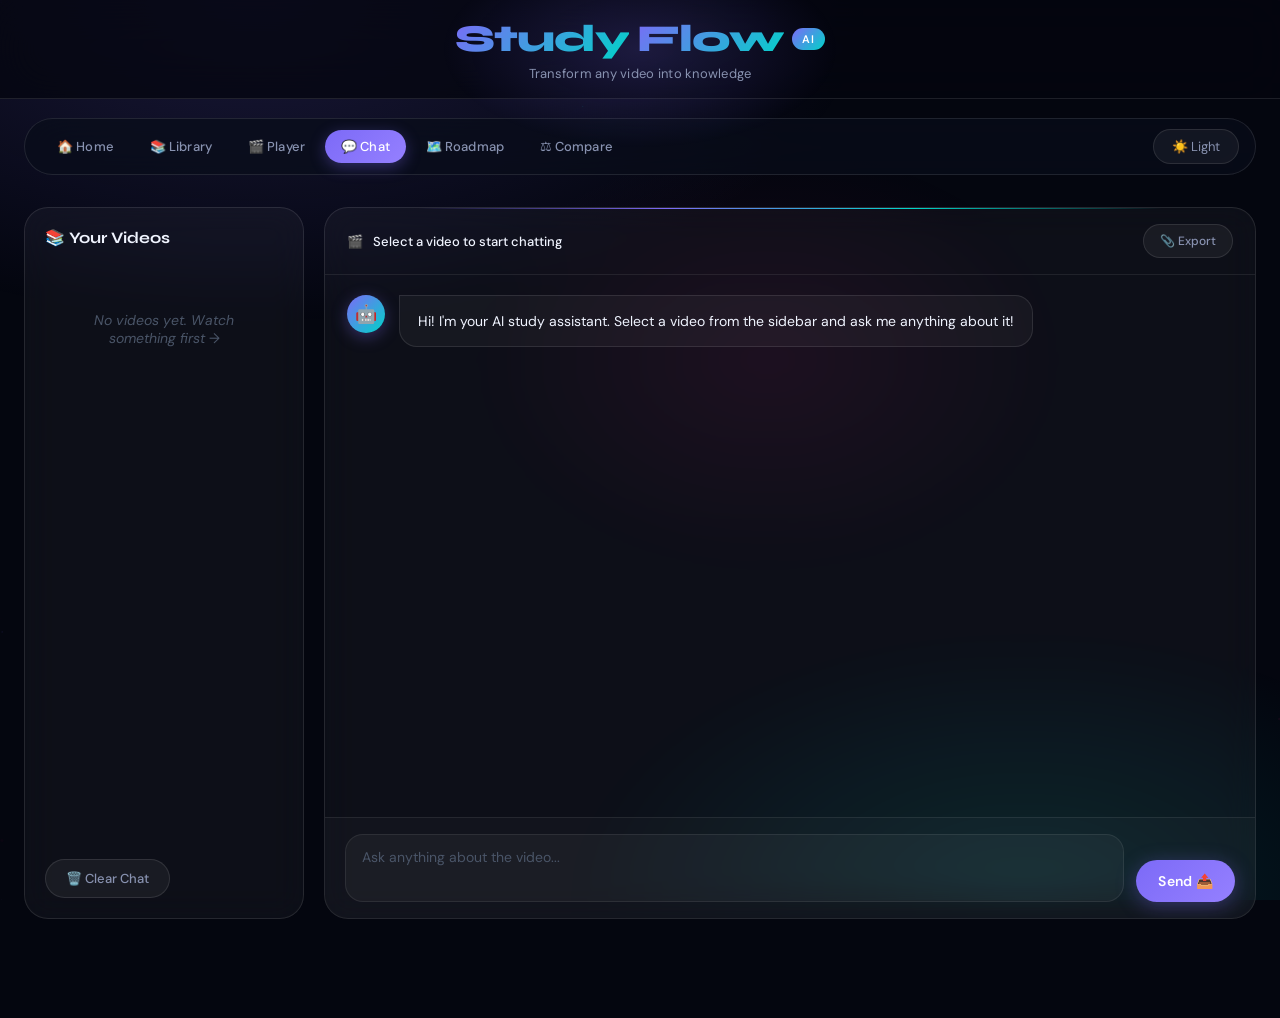
<file: chat.html>
<!DOCTYPE html>
<html lang="en">
<head>
    <meta charset="UTF-8">
    <meta name="viewport" content="width=device-width, initial-scale=1.0">
    <title>StudyFlow — AI Chat</title>
    <link rel="preconnect" href="https://fonts.googleapis.com">
    <link rel="preconnect" href="https://fonts.gstatic.com" crossorigin>
    <link rel="stylesheet" href="css/critical.css">
    <link rel="stylesheet" href="css/main.css">
    <link rel="stylesheet" href="css/chat.css">
    <link rel="stylesheet" href="css/app.css">
</head>
<body>

<canvas id="particleCanvas" style="position:fixed;top:0;left:0;width:100%;height:100%;pointer-events:none;z-index:0;opacity:0.2;"></canvas>

<div class="hero-header">
    <div class="hero-content">
        <h1 class="animated-title">
            <span class="title-word title-word-1">Study</span>
            <span class="title-word title-word-2">Flow</span>
            <span class="title-badge">AI</span>
        </h1>
        <p class="animated-subtitle">Transform any video into knowledge</p>
        <div class="hero-glow"></div>
    </div>
</div>

<div class="page-content">
    <nav class="navbar">
        <div class="nav-links">
            <a href="index.html" class="nav-link">🏠 Home</a>
            <a href="library.html" class="nav-link">📚 Library</a>
            <a href="player.html" class="nav-link">🎬 Player</a>
            <a href="chat.html" class="nav-link active">💬 Chat</a>
            <a href="roadmap.html" class="nav-link">🗺️ Roadmap</a>
            <a href="compare.html" class="nav-link">⚖️ Compare</a>
        </div>
        <button id="darkModeToggle" class="theme-btn">☀️ Light</button>
    </nav>

    <div class="chat-container">
        <div class="chat-sidebar">
            <h3>📚 Your Videos</h3>
            <div class="video-list" id="videoList">
                <div class="empty-state">No watched videos yet</div>
            </div>
            <div class="sidebar-footer">
                <button id="clearChatBtn" class="secondary-btn">🗑️ Clear Chat</button>
            </div>
        </div>

        <div class="chat-main">
            <div class="chat-header">
                <div class="selected-video" id="selectedVideo">
                    <span>🎬</span>
                    <span id="selectedVideoTitle">Select a video to start chatting</span>
                </div>
                <button id="exportChatBtn" class="small-btn">📎 Export</button>
            </div>

            <div class="chat-messages" id="chatMessages">
                <div class="welcome-message">
                    <div class="ai-avatar">🤖</div>
                    <div class="message-bubble">
                        <p>Hi! I'm your AI study assistant. Select a video from the sidebar and ask me anything about it!</p>
                    </div>
                </div>
            </div>

            <div class="chat-input-area">
                <textarea id="chatInput" placeholder="Ask anything about the video..." rows="2"></textarea>
                <button id="sendBtn" class="primary-btn small">Send 📤</button>
            </div>
        </div>
    </div>
</div>

<div id="toast" class="toast"></div>

<script>
(function() {
    const canvas = document.getElementById('particleCanvas');
    const ctx = canvas.getContext('2d');
    let W, H, particles = [];
    function resize() { W = canvas.width = window.innerWidth; H = canvas.height = window.innerHeight; }
    resize(); window.addEventListener('resize', resize);
    const colors = ['rgba(124,106,247,','rgba(0,212,200,','rgba(247,37,133,'];
    for (let i = 0; i < 35; i++) particles.push({ x:Math.random()*1920, y:Math.random()*1080, r:Math.random()*1.5+0.3, vx:(Math.random()-0.5)*0.18, vy:(Math.random()-0.5)*0.18, color:colors[Math.floor(Math.random()*3)], alpha:Math.random()*0.35+0.1 });
    function draw() { ctx.clearRect(0,0,W,H); for(let p of particles){ctx.beginPath();ctx.arc(p.x,p.y,p.r,0,Math.PI*2);ctx.fillStyle=p.color+p.alpha+')';ctx.fill();p.x+=p.vx;p.y+=p.vy;if(p.x<0)p.x=W;if(p.x>W)p.x=0;if(p.y<0)p.y=H;if(p.y>H)p.y=0;} requestAnimationFrame(draw); }
    draw();
    const btn = document.getElementById('darkModeToggle');
    if (localStorage.getItem('darkMode') === 'false') { document.body.classList.add('light'); btn.textContent = '🌙 Dark'; }
    else { btn.textContent = '☀️ Light'; }
    btn.onclick = () => { document.body.classList.toggle('light'); const isLight = document.body.classList.contains('light'); localStorage.setItem('darkMode', isLight ? 'false' : 'true'); btn.textContent = isLight ? '🌙 Dark' : '☀️ Light'; };
})();
</script>

<script src="js/config.js"></script>
<script src="js/chat.js"></script>
</body>
</html>
</file>
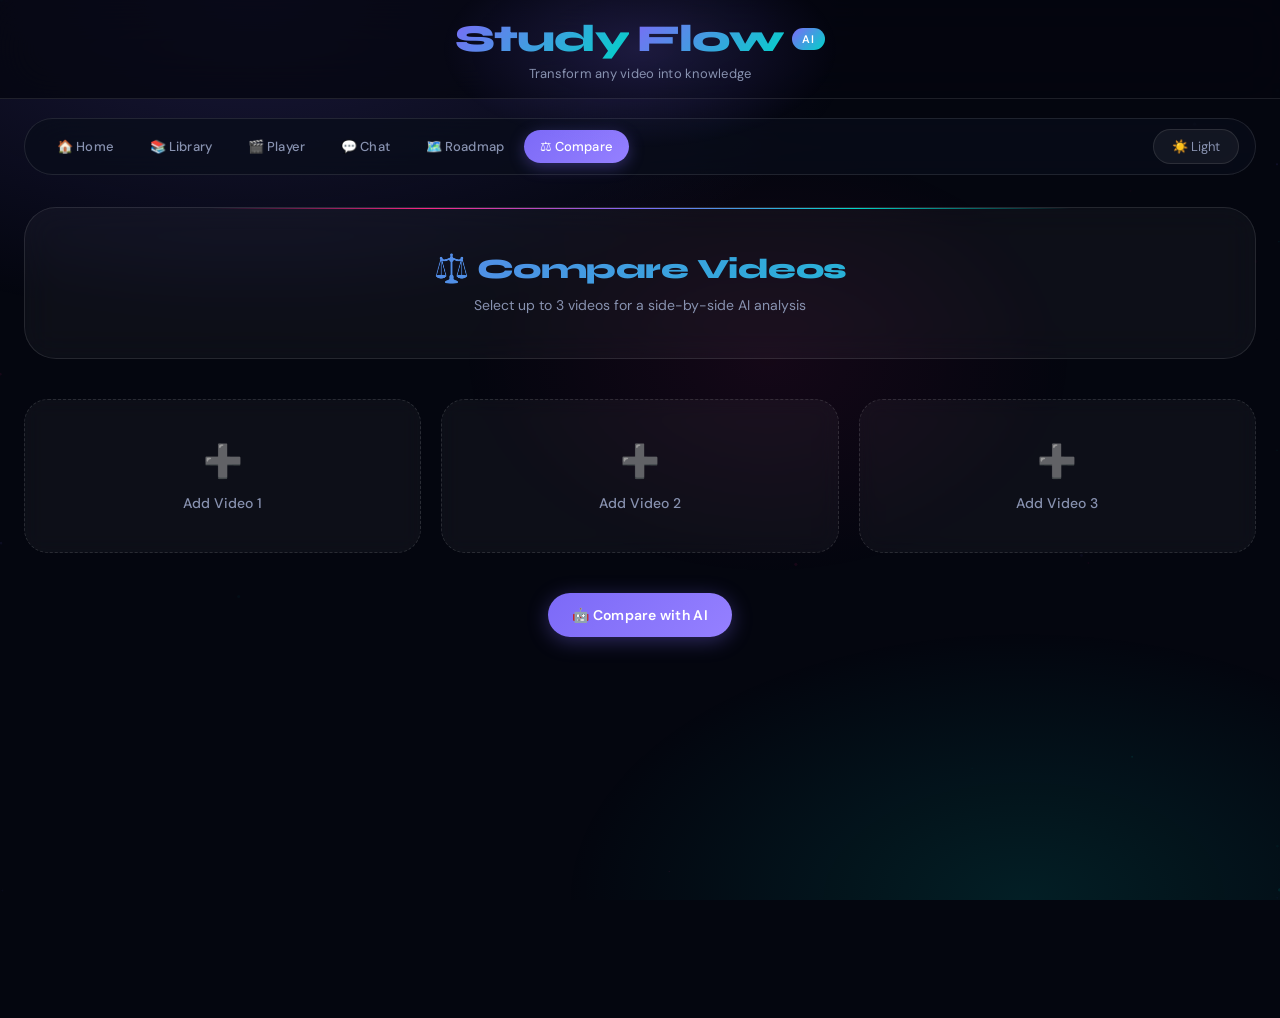
<file: compare.html>
<!DOCTYPE html>
<html lang="en">
<head>
    <meta charset="UTF-8">
    <meta name="viewport" content="width=device-width, initial-scale=1.0">
    <title>StudyFlow — Compare Videos</title>
    <link rel="preconnect" href="https://fonts.googleapis.com">
    <link rel="preconnect" href="https://fonts.gstatic.com" crossorigin>
    <link rel="stylesheet" href="css/critical.css">
    <link rel="stylesheet" href="css/main.css">
    <link rel="stylesheet" href="css/compare.css">
    <link rel="stylesheet" href="css/app.css">
</head>
<body>

<canvas id="particleCanvas" style="position:fixed;top:0;left:0;width:100%;height:100%;pointer-events:none;z-index:0;opacity:0.25;"></canvas>

<div class="hero-header">
    <div class="hero-content">
        <h1 class="animated-title">
            <span class="title-word title-word-1">Study</span>
            <span class="title-word title-word-2">Flow</span>
            <span class="title-badge">AI</span>
        </h1>
        <p class="animated-subtitle">Transform any video into knowledge</p>
        <div class="hero-glow"></div>
    </div>
</div>

<div class="page-content">
    <nav class="navbar">
        <div class="nav-links">
            <a href="index.html" class="nav-link">🏠 Home</a>
            <a href="library.html" class="nav-link">📚 Library</a>
            <a href="player.html" class="nav-link">🎬 Player</a>
            <a href="chat.html" class="nav-link">💬 Chat</a>
            <a href="roadmap.html" class="nav-link">🗺️ Roadmap</a>
            <a href="compare.html" class="nav-link active">⚖️ Compare</a>
        </div>
        <button id="darkModeToggle" class="theme-btn">☀️ Light</button>
    </nav>

    <div class="compare-container">
        <div class="compare-header">
            <h1>⚖️ Compare Videos</h1>
            <p>Select up to 3 videos for a side-by-side AI analysis</p>
        </div>

        <div class="video-selector" id="videoSelector">
            <div class="select-card" id="slot0" onclick="openModal(0)">
                <div style="font-size:32px;margin-bottom:12px;">➕</div>
                <div>Add Video 1</div>
            </div>
            <div class="select-card" id="slot1" onclick="openModal(1)">
                <div style="font-size:32px;margin-bottom:12px;">➕</div>
                <div>Add Video 2</div>
            </div>
            <div class="select-card" id="slot2" onclick="openModal(2)">
                <div style="font-size:32px;margin-bottom:12px;">➕</div>
                <div>Add Video 3</div>
            </div>
        </div>

        <div style="text-align:center;margin-bottom:40px;">
            <button id="compareBtn" class="primary-btn" style="width:auto;">🤖 Compare with AI</button>
        </div>

        <div class="comparison-grid" id="comparisonGrid"></div>

        <div class="ai-analysis" id="aiAnalysis" style="display:none;">
            <h3>🤖 AI Analysis</h3>
            <div class="analysis-content" id="analysisContent">
                <p class="hint">Generate comparison to see AI insights</p>
            </div>
        </div>
    </div>
</div>

<div id="toast" class="toast"></div>

<!-- Modal -->
<div id="videoModal" class="modal" style="display:none;">
    <div class="modal-content">
        <h3>📚 Select a Video</h3>
        <div class="video-selection-list" id="modalVideoList"></div>
        <button class="close-modal" onclick="closeModal()">Cancel</button>
    </div>
</div>

<script>
(function() {
    const canvas = document.getElementById('particleCanvas');
    const ctx = canvas.getContext('2d');
    let W, H, particles = [];
    function resize() { W = canvas.width = window.innerWidth; H = canvas.height = window.innerHeight; }
    resize(); window.addEventListener('resize', resize);
    const colors = ['rgba(124,106,247,','rgba(0,212,200,','rgba(247,37,133,'];
    for (let i = 0; i < 35; i++) particles.push({ x:Math.random()*1920, y:Math.random()*1080, r:Math.random()*1.5+0.3, vx:(Math.random()-0.5)*0.18, vy:(Math.random()-0.5)*0.18, color:colors[Math.floor(Math.random()*3)], alpha:Math.random()*0.35+0.1 });
    function draw() { ctx.clearRect(0,0,W,H); for(let p of particles){ctx.beginPath();ctx.arc(p.x,p.y,p.r,0,Math.PI*2);ctx.fillStyle=p.color+p.alpha+')';ctx.fill();p.x+=p.vx;p.y+=p.vy;if(p.x<0)p.x=W;if(p.x>W)p.x=0;if(p.y<0)p.y=H;if(p.y>H)p.y=0;} requestAnimationFrame(draw); }
    draw();
    const btn = document.getElementById('darkModeToggle');
    if (localStorage.getItem('darkMode') === 'false') { document.body.classList.add('light'); btn.textContent = '🌙 Dark'; }
    else { btn.textContent = '☀️ Light'; }
    btn.onclick = () => { document.body.classList.toggle('light'); const isLight = document.body.classList.contains('light'); localStorage.setItem('darkMode', isLight ? 'false' : 'true'); btn.textContent = isLight ? '🌙 Dark' : '☀️ Light'; };
})();
</script>

<script src="js/config.js"></script>
<script src="js/compare.js"></script>
</body>
</html>
</file>
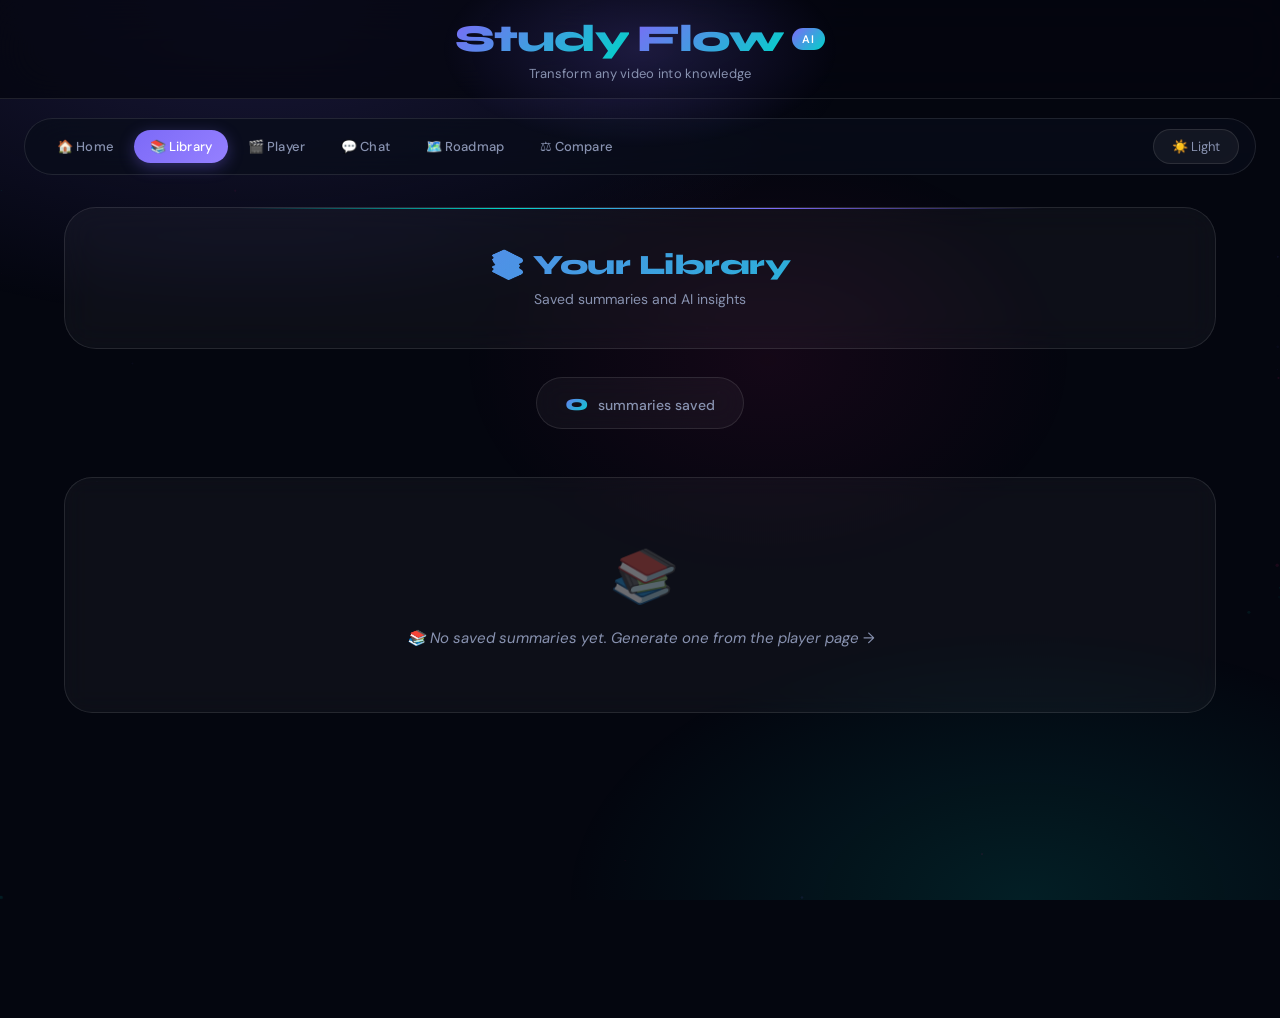
<file: library.html>
<!DOCTYPE html>
<html lang="en">
<head>
    <meta charset="UTF-8">
    <meta name="viewport" content="width=device-width, initial-scale=1.0">
    <title>StudyFlow — Library</title>
    <link rel="preconnect" href="https://fonts.googleapis.com">
    <link rel="preconnect" href="https://fonts.gstatic.com" crossorigin>
    <link rel="stylesheet" href="css/critical.css">
    <link rel="stylesheet" href="css/main.css">
    <link rel="stylesheet" href="css/library.css">
    <link rel="stylesheet" href="css/app.css">
</head>
<body>

<canvas id="particleCanvas" style="position:fixed;top:0;left:0;width:100%;height:100%;pointer-events:none;z-index:0;opacity:0.25;"></canvas>

<div class="hero-header">
    <div class="hero-content">
        <h1 class="animated-title">
            <span class="title-word title-word-1">Study</span>
            <span class="title-word title-word-2">Flow</span>
            <span class="title-badge">AI</span>
        </h1>
        <p class="animated-subtitle">Transform any video into knowledge</p>
        <div class="hero-glow"></div>
    </div>
</div>

<div class="page-content">
    <nav class="navbar">
        <div class="nav-links">
            <a href="index.html" class="nav-link">🏠 Home</a>
            <a href="library.html" class="nav-link active">📚 Library</a>
            <a href="player.html" class="nav-link">🎬 Player</a>
            <a href="chat.html" class="nav-link">💬 Chat</a>
            <a href="roadmap.html" class="nav-link">🗺️ Roadmap</a>
            <a href="compare.html" class="nav-link">⚖️ Compare</a>
        </div>
        <button id="darkModeToggle" class="theme-btn">☀️ Light</button>
    </nav>

    <div class="container">
        <div class="library-header">
            <h1>📚 Your Library</h1>
            <p class="subtitle">Saved summaries and AI insights</p>
        </div>

        <div class="library-stats" id="libraryStats">
            <span class="stat-chip"><strong id="summaryCount">0</strong> summaries saved</span>
        </div>

        <div class="clear-all-container">
            <button id="clearAllBtn" class="clear-all-btn" style="display:none;">🗑️ Clear All</button>
        </div>

        <div id="libraryList" class="library-grid">
            <div class="empty-state">No saved summaries yet</div>
        </div>
    </div>
</div>

<div id="toast" class="toast"></div>

<script>
(function() {
    const canvas = document.getElementById('particleCanvas');
    const ctx = canvas.getContext('2d');
    let W, H, particles = [];
    function resize() { W = canvas.width = window.innerWidth; H = canvas.height = window.innerHeight; }
    resize(); window.addEventListener('resize', resize);
    const colors = ['rgba(124,106,247,','rgba(0,212,200,','rgba(247,37,133,'];
    for (let i = 0; i < 35; i++) particles.push({ x:Math.random()*1920, y:Math.random()*1080, r:Math.random()*1.5+0.3, vx:(Math.random()-0.5)*0.18, vy:(Math.random()-0.5)*0.18, color:colors[Math.floor(Math.random()*3)], alpha:Math.random()*0.35+0.1 });
    function draw() { ctx.clearRect(0,0,W,H); for(let p of particles){ctx.beginPath();ctx.arc(p.x,p.y,p.r,0,Math.PI*2);ctx.fillStyle=p.color+p.alpha+')';ctx.fill();p.x+=p.vx;p.y+=p.vy;if(p.x<0)p.x=W;if(p.x>W)p.x=0;if(p.y<0)p.y=H;if(p.y>H)p.y=0;} requestAnimationFrame(draw); }
    draw();
    const btn = document.getElementById('darkModeToggle');
    if (localStorage.getItem('darkMode') === 'false') { document.body.classList.add('light'); btn.textContent = '🌙 Dark'; }
    else { btn.textContent = '☀️ Light'; }
    btn.onclick = () => { document.body.classList.toggle('light'); const isLight = document.body.classList.contains('light'); localStorage.setItem('darkMode', isLight ? 'false' : 'true'); btn.textContent = isLight ? '🌙 Dark' : '☀️ Light'; };
})();
</script>

<script src="js/app.js"></script>

<script src="js/config.js"></script>
<script src="js/library.js"></script>
</body>
</html>
</file>
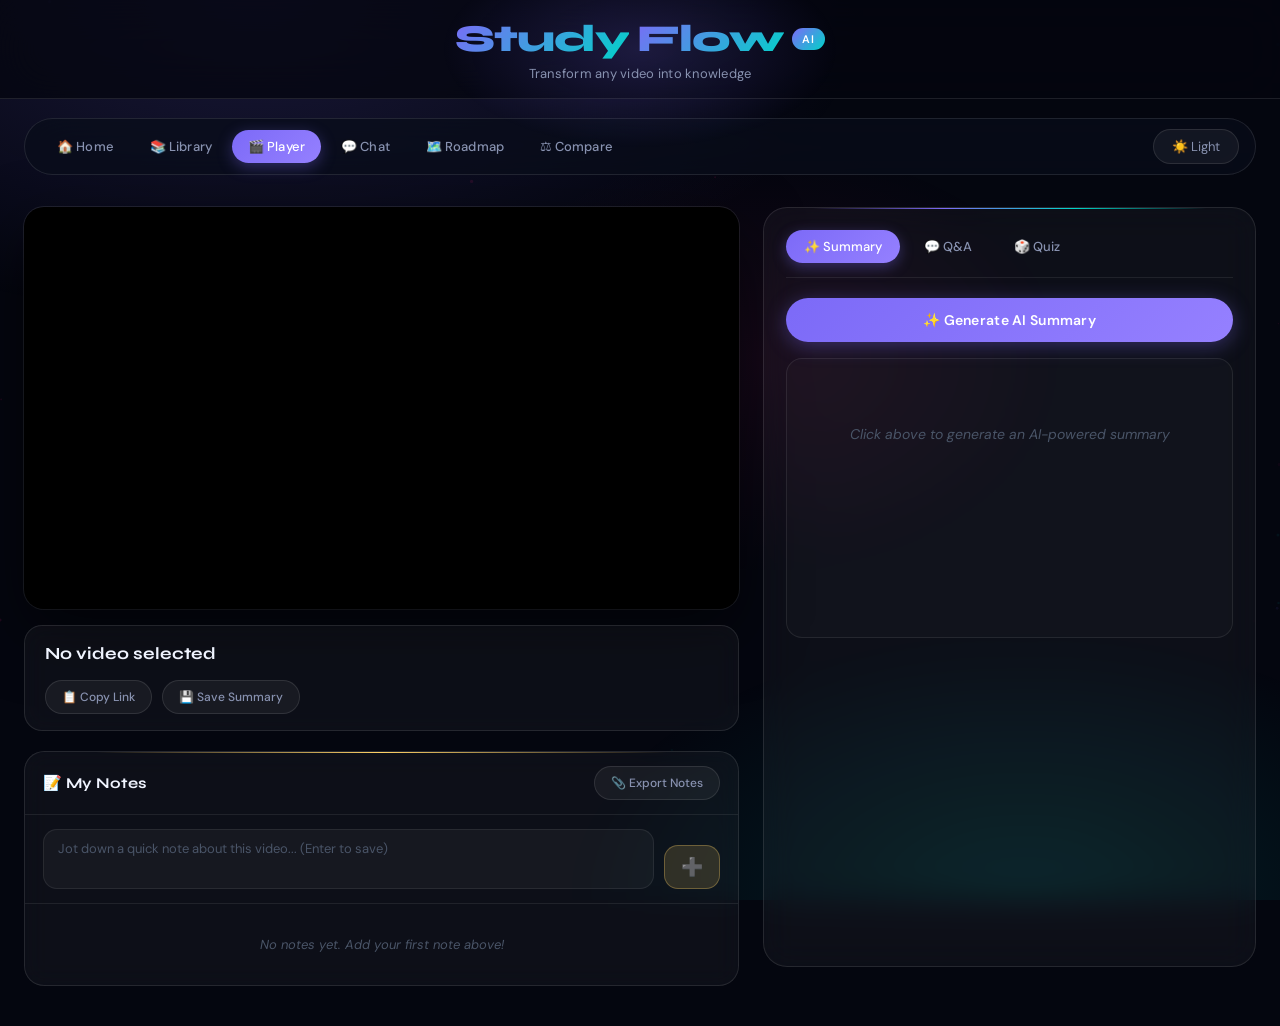
<file: player.html>
<!DOCTYPE html>
<html lang="en">
<head>
    <meta charset="UTF-8">
    <meta name="viewport" content="width=device-width, initial-scale=1.0">
    <title>StudyFlow — Player</title>
    <meta name="theme-color" content="#7c6af7">
    <link rel="manifest" href="manifest.json">
    <link rel="preconnect" href="https://fonts.googleapis.com">
    <link rel="preconnect" href="https://fonts.gstatic.com" crossorigin>
    <link rel="stylesheet" href="css/critical.css">
    <link rel="stylesheet" href="css/main.css">
    <link rel="stylesheet" href="css/player.css">
    <link rel="stylesheet" href="css/app.css">
</head>
<body>

<canvas id="particleCanvas" style="position:fixed;top:0;left:0;width:100%;height:100%;pointer-events:none;z-index:0;opacity:0.25;"></canvas>

<div class="hero-header">
    <div class="hero-content">
        <h1 class="animated-title">
            <span class="title-word title-word-1">Study</span>
            <span class="title-word title-word-2">Flow</span>
            <span class="title-badge">AI</span>
        </h1>
        <p class="animated-subtitle">Transform any video into knowledge</p>
        <div class="hero-glow"></div>
    </div>
</div>

<div class="page-content">
    <nav class="navbar">
        <div class="nav-links">
            <a href="index.html" class="nav-link">🏠 Home</a>
            <a href="library.html" class="nav-link">📚 Library</a>
            <a href="player.html" class="nav-link active">🎬 Player</a>
            <a href="chat.html" class="nav-link">💬 Chat</a>
            <a href="roadmap.html" class="nav-link">🗺️ Roadmap</a>
            <a href="compare.html" class="nav-link">⚖️ Compare</a>
        </div>
        <button id="darkModeToggle" class="theme-btn">☀️ Light</button>
    </nav>

    <div class="player-container">
        <!-- Left: Video + Notes -->
        <div class="video-section">
            <div class="video-wrapper">
                <iframe id="videoFrame" src="" frameborder="0" allowfullscreen></iframe>
            </div>
            <div class="video-info">
                <h2 id="videoTitle">Loading...</h2>
                <div class="action-row">
                    <button id="copyLinkBtn" class="small-btn">📋 Copy Link</button>
                    <button id="saveBtn" class="small-btn">💾 Save Summary</button>
                </div>
            </div>

            <!-- ===== NOTES PANEL ===== -->
            <div class="notes-panel" id="notesPanel">
                <div class="notes-header">
                    <h4>📝 My Notes</h4>
                    <button id="exportNotesBtn" class="small-btn">📎 Export Notes</button>
                </div>
                <div class="notes-input-area">
                    <textarea id="noteInput" placeholder="Jot down a quick note about this video... (Enter to save)" rows="2"></textarea>
                    <button id="addNoteBtn" title="Add Note">➕</button>
                </div>
                <div class="notes-list" id="notesList">
                    <p class="notes-empty">No notes yet. Add your first note above!</p>
                </div>
            </div>
        </div>

        <!-- Right: AI Panel -->
        <div class="ai-panel">
            <div class="tab-bar">
                <button class="tab-btn active" data-tab="summary">✨ Summary</button>
                <button class="tab-btn" data-tab="qa">💬 Q&A</button>
                <button class="tab-btn" data-tab="quiz">🎲 Quiz</button>
            </div>

            <div id="summaryTab" class="tab-content active">
                <button id="summarizeBtn" class="primary-btn">✨ Generate AI Summary</button>
                <div id="summaryOutput" class="output-area">
                    <p class="hint">Click above to generate an AI-powered summary</p>
                </div>
            </div>

            <div id="qaTab" class="tab-content">
                <div class="qa-box">
                    <input type="text" id="questionInput" placeholder="Ask anything about this video...">
                    <button id="askBtn" class="primary-btn small">Ask</button>
                </div>
                <div id="qaOutput" class="output-area">
                    <p class="hint">Ask anything about this video</p>
                </div>
            </div>

            <div id="quizTab" class="tab-content">
                <button id="quizBtn" class="primary-btn">🎲 Generate Quiz</button>
                <div id="quizOutput" class="output-area">
                    <p class="hint">Test your knowledge with AI-generated questions</p>
                </div>
            </div>
        </div>
    </div>
</div>

<div id="toast" class="toast"></div>

<script>
(function() {
    if (localStorage.getItem('darkMode') === 'false') document.body.classList.add('light');

    const canvas = document.getElementById('particleCanvas');
    const ctx = canvas.getContext('2d');
    let W, H, particles = [];
    function resize() { W = canvas.width = window.innerWidth; H = canvas.height = window.innerHeight; }
    resize(); window.addEventListener('resize', resize);
    const colors = ['rgba(124,106,247,','rgba(0,212,200,','rgba(247,37,133,'];
    for (let i = 0; i < 40; i++) particles.push({ x:Math.random()*1920,y:Math.random()*1080,r:Math.random()*1.5+0.3,vx:(Math.random()-0.5)*0.2,vy:(Math.random()-0.5)*0.2,color:colors[Math.floor(Math.random()*3)],alpha:Math.random()*0.4+0.1 });
    function draw() { ctx.clearRect(0,0,W,H); for(let p of particles){ctx.beginPath();ctx.arc(p.x,p.y,p.r,0,Math.PI*2);ctx.fillStyle=p.color+p.alpha+')';ctx.fill();p.x+=p.vx;p.y+=p.vy;if(p.x<0)p.x=W;if(p.x>W)p.x=0;if(p.y<0)p.y=H;if(p.y>H)p.y=0;} requestAnimationFrame(draw); }
    draw();
})();
</script>

<script src="js/config.js"></script>
<script src="js/app.js"></script>
<script src="js/player.js"></script>
<script src="js/notes.js"></script>

<script>
document.addEventListener('DOMContentLoaded', () => {
    // Dark mode button
    const btn = document.getElementById('darkModeToggle');
    if (btn) {
        btn.textContent = document.body.classList.contains('light') ? '🌙 Dark' : '☀️ Light';
        btn.onclick = () => {
            document.body.classList.toggle('light');
            const isLight = document.body.classList.contains('light');
            localStorage.setItem('darkMode', isLight ? 'false' : 'true');
            btn.textContent = isLight ? '🌙 Dark' : '☀️ Light';
        };
    }
    // Init notes
    if (typeof initNotes === 'function') initNotes();
});
</script>
</body>
</html>
</file>
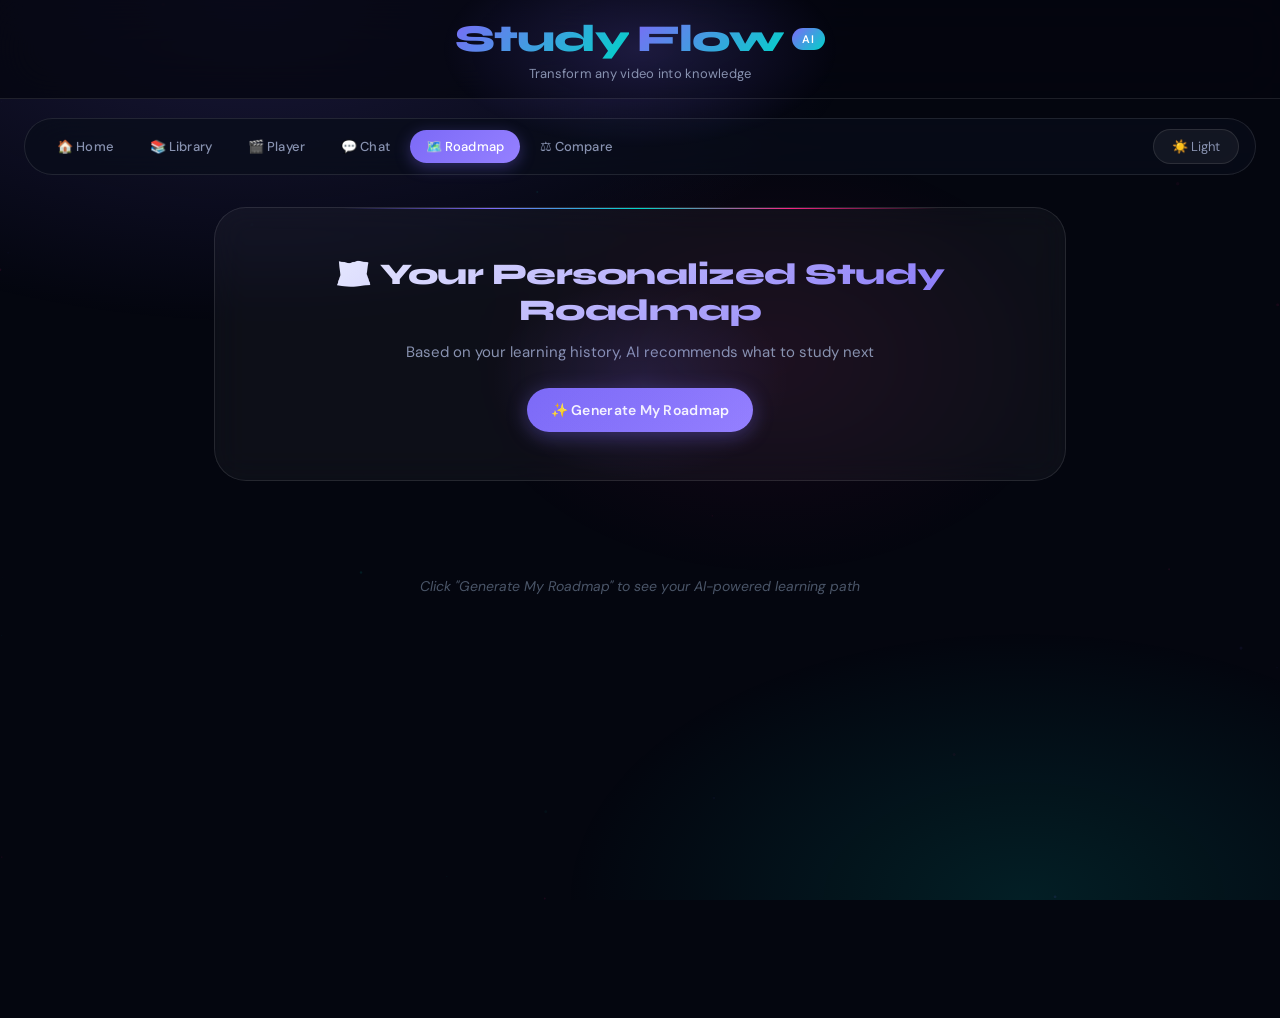
<file: roadmap.html>
<!DOCTYPE html>
<html lang="en">
<head>
    <meta charset="UTF-8">
    <meta name="viewport" content="width=device-width, initial-scale=1.0">
    <title>StudyFlow — Study Roadmap</title>
    <link rel="preconnect" href="https://fonts.googleapis.com">
    <link rel="preconnect" href="https://fonts.gstatic.com" crossorigin>
    <link rel="stylesheet" href="css/critical.css">
    <link rel="stylesheet" href="css/main.css">
    <link rel="stylesheet" href="css/roadmap.css">
    <link rel="stylesheet" href="css/app.css">
</head>
<body>

<canvas id="particleCanvas" style="position:fixed;top:0;left:0;width:100%;height:100%;pointer-events:none;z-index:0;opacity:0.25;"></canvas>

<div class="hero-header">
    <div class="hero-content">
        <h1 class="animated-title">
            <span class="title-word title-word-1">Study</span>
            <span class="title-word title-word-2">Flow</span>
            <span class="title-badge">AI</span>
        </h1>
        <p class="animated-subtitle">Transform any video into knowledge</p>
        <div class="hero-glow"></div>
    </div>
</div>

<div class="page-content">
    <nav class="navbar">
        <div class="nav-links">
            <a href="index.html" class="nav-link">🏠 Home</a>
            <a href="library.html" class="nav-link">📚 Library</a>
            <a href="player.html" class="nav-link">🎬 Player</a>
            <a href="chat.html" class="nav-link">💬 Chat</a>
            <a href="roadmap.html" class="nav-link active">🗺️ Roadmap</a>
            <a href="compare.html" class="nav-link">⚖️ Compare</a>
        </div>
        <button id="darkModeToggle" class="theme-btn">☀️ Light</button>
    </nav>

    <div class="roadmap-container">
        <div class="roadmap-header">
            <h1>🗺️ Your Personalized Study Roadmap</h1>
            <p>Based on your learning history, AI recommends what to study next</p>
            <button id="generateRoadmapBtn" class="primary-btn" style="width:auto;margin:0 auto;">✨ Generate My Roadmap</button>
        </div>

        <div id="roadmapContent" class="roadmap-content">
            <div class="empty-state">Click "Generate My Roadmap" to see your AI-powered learning path</div>
        </div>
    </div>
</div>

<div id="toast" class="toast"></div>

<script>
(function() {
    const canvas = document.getElementById('particleCanvas');
    const ctx = canvas.getContext('2d');
    let W, H, particles = [];
    function resize() { W = canvas.width = window.innerWidth; H = canvas.height = window.innerHeight; }
    resize(); window.addEventListener('resize', resize);
    const colors = ['rgba(124,106,247,','rgba(0,212,200,','rgba(247,37,133,'];
    for (let i = 0; i < 35; i++) particles.push({ x:Math.random()*1920, y:Math.random()*1080, r:Math.random()*1.5+0.3, vx:(Math.random()-0.5)*0.18, vy:(Math.random()-0.5)*0.18, color:colors[Math.floor(Math.random()*3)], alpha:Math.random()*0.35+0.1 });
    function draw() { ctx.clearRect(0,0,W,H); for(let p of particles){ctx.beginPath();ctx.arc(p.x,p.y,p.r,0,Math.PI*2);ctx.fillStyle=p.color+p.alpha+')';ctx.fill();p.x+=p.vx;p.y+=p.vy;if(p.x<0)p.x=W;if(p.x>W)p.x=0;if(p.y<0)p.y=H;if(p.y>H)p.y=0;} requestAnimationFrame(draw); }
    draw();
    const btn = document.getElementById('darkModeToggle');
    if (localStorage.getItem('darkMode') === 'false') { document.body.classList.add('light'); btn.textContent = '🌙 Dark'; }
    else { btn.textContent = '☀️ Light'; }
    btn.onclick = () => { document.body.classList.toggle('light'); const isLight = document.body.classList.contains('light'); localStorage.setItem('darkMode', isLight ? 'false' : 'true'); btn.textContent = isLight ? '🌙 Dark' : '☀️ Light'; };
})();
</script>

<script src="js/config.js"></script>
<script src="js/roadmap.js"></script>
</body>
</html>
</file>
<file: css/critical.css>
/* ===== STUDYFLOW — CRITICAL CSS ===== */
@import url('https://fonts.googleapis.com/css2?family=Syne:wght@400;600;700;800&family=DM+Sans:ital,wght@0,300;0,400;0,500;0,600;1,300&display=swap');

:root {
  --bg: #04060f;
  --surface: #090d1a;
  --card: rgba(255,255,255,0.04);
  --card-hover: rgba(255,255,255,0.08);
  --glass: rgba(255,255,255,0.05);
  --glass-border: rgba(255,255,255,0.1);
  --text: #f0f4ff;
  --text-secondary: #8892b0;
  --text-muted: #4a5568;
  --primary: #7c6af7;
  --primary-glow: rgba(124,106,247,0.35);
  --primary-hover: #9580ff;
  --primary-light: rgba(124,106,247,0.12);
  --accent: #00d4c8;
  --accent-glow: rgba(0,212,200,0.3);
  --aurora1: #7c6af7;
  --aurora2: #00d4c8;
  --aurora3: #f72585;
  --danger: #f72585;
  --warning: #ffd166;
  --border: rgba(255,255,255,0.08);
  --shadow: 0 8px 32px rgba(0,0,0,0.5);
  --shadow-colored: 0 8px 32px rgba(124,106,247,0.2);
  --nav-height: 72px;
}

/* Light mode */
body.light {
  --bg: #f8f9ff;
  --surface: #eef0fc;
  --card: rgba(255,255,255,0.85);
  --card-hover: rgba(255,255,255,0.98);
  --glass: rgba(255,255,255,0.7);
  --glass-border: rgba(124,106,247,0.2);
  --text: #0d0f1a;
  --text-secondary: #4a5580;
  --text-muted: #8892b0;
  --border: rgba(124,106,247,0.15);
  --shadow: 0 8px 32px rgba(124,106,247,0.1);
}

*, *::before, *::after {
  margin: 0;
  padding: 0;
  box-sizing: border-box;
}

html {
  scroll-behavior: smooth;
}

body {
  font-family: 'DM Sans', system-ui, sans-serif;
  background: var(--bg);
  color: var(--text);
  min-height: 100vh;
  overflow-x: hidden;
  transition: background 0.4s ease, color 0.4s ease;
}

/* ===== COSMIC BACKGROUND ===== */
body::before {
  content: '';
  position: fixed;
  inset: 0;
  background:
    radial-gradient(ellipse 80% 60% at 20% 0%, rgba(124,106,247,0.18) 0%, transparent 60%),
    radial-gradient(ellipse 60% 50% at 80% 100%, rgba(0,212,200,0.12) 0%, transparent 60%),
    radial-gradient(ellipse 40% 40% at 60% 40%, rgba(247,37,133,0.07) 0%, transparent 60%);
  pointer-events: none;
  z-index: 0;
}

body.light::before {
  background:
    radial-gradient(ellipse 80% 60% at 20% 0%, rgba(124,106,247,0.08) 0%, transparent 60%),
    radial-gradient(ellipse 60% 50% at 80% 100%, rgba(0,212,200,0.06) 0%, transparent 60%);
}

/* ===== NAVBAR (Shared) ===== */
.navbar {
  display: flex;
  justify-content: space-between;
  align-items: center;
  padding: 10px 16px;
  background: rgba(9,13,26,0.7);
  backdrop-filter: blur(20px);
  -webkit-backdrop-filter: blur(20px);
  border: 1px solid var(--glass-border);
  border-radius: 60px;
  margin: 0 24px 32px 24px;
  flex-wrap: wrap;
  gap: 12px;
  position: relative;
  z-index: 10;
}

body.light .navbar {
  background: rgba(248,249,255,0.85);
}

.nav-links {
  display: flex;
  gap: 4px;
  flex-wrap: wrap;
}

.nav-link {
  color: var(--text-secondary);
  text-decoration: none;
  font-weight: 500;
  font-size: 13px;
  padding: 8px 16px;
  border-radius: 40px;
  transition: all 0.25s cubic-bezier(0.4,0,0.2,1);
  letter-spacing: 0.01em;
}

.nav-link:hover {
  background: var(--primary-light);
  color: var(--primary);
  transform: translateY(-1px);
}

.nav-link.active {
  background: linear-gradient(135deg, var(--primary), var(--primary-hover));
  color: #fff;
  box-shadow: 0 4px 15px var(--primary-glow);
}

.theme-btn {
  background: var(--glass);
  border: 1px solid var(--glass-border);
  padding: 8px 18px;
  border-radius: 40px;
  cursor: pointer;
  font-size: 13px;
  font-family: 'DM Sans', sans-serif;
  color: var(--text-secondary);
  transition: all 0.25s;
  white-space: nowrap;
}

.theme-btn:hover {
  background: var(--primary-light);
  color: var(--primary);
  border-color: var(--primary);
}

/* ===== HERO HEADER ===== */
.hero-header {
  position: fixed;
  top: 0;
  left: 0;
  right: 0;
  z-index: 1000;
  background: rgba(4,6,15,0.75);
  backdrop-filter: blur(24px);
  -webkit-backdrop-filter: blur(24px);
  border-bottom: 1px solid var(--glass-border);
  padding: 16px 0;
}

body.light .hero-header {
  background: rgba(248,249,255,0.85);
}

.hero-content {
  max-width: 1200px;
  margin: 0 auto;
  padding: 0 24px;
  text-align: center;
  position: relative;
}

.animated-title {
  font-family: 'Syne', sans-serif;
  font-size: 38px;
  font-weight: 800;
  display: flex;
  justify-content: center;
  align-items: center;
  gap: 8px;
  flex-wrap: wrap;
  letter-spacing: -1px;
}

.title-word-1, .title-word-2 {
  background: linear-gradient(135deg, var(--primary) 0%, var(--accent) 100%);
  -webkit-background-clip: text;
  background-clip: text;
  color: transparent;
}

.title-badge {
  font-family: 'DM Sans', sans-serif;
  font-size: 11px;
  font-weight: 600;
  letter-spacing: 0.08em;
  background: linear-gradient(135deg, var(--primary), var(--accent));
  color: white;
  padding: 4px 10px;
  border-radius: 40px;
  animation: badgePulse 2.5s ease-in-out infinite;
}

.animated-subtitle {
  font-size: 13px;
  color: var(--text-secondary);
  margin-top: 4px;
  letter-spacing: 0.02em;
}

.hero-glow {
  position: absolute;
  top: 50%;
  left: 50%;
  width: 400px;
  height: 200px;
  transform: translate(-50%, -50%);
  background: radial-gradient(ellipse, rgba(124,106,247,0.2) 0%, transparent 70%);
  pointer-events: none;
  z-index: -1;
  animation: glowPulse 4s ease-in-out infinite;
}

.page-content {
  margin-top: 118px;
  position: relative;
  z-index: 1;
}

/* ===== ANIMATIONS ===== */
@keyframes floatIn {
  from { opacity:0; transform: translateY(24px); }
  to   { opacity:1; transform: translateY(0); }
}

@keyframes fadeInUp {
  from { opacity:0; transform: translateY(12px); }
  to   { opacity:1; transform: translateY(0); }
}

@keyframes glowPulse {
  0%,100% { opacity:0.5; transform:translate(-50%,-50%) scale(1); }
  50% { opacity:1; transform:translate(-50%,-50%) scale(1.15); }
}

@keyframes badgePulse {
  0%,100% { box-shadow: 0 0 0 0 rgba(124,106,247,0.5); }
  50%      { box-shadow: 0 0 0 8px rgba(124,106,247,0); }
}

@keyframes spin {
  to { transform: rotate(360deg); }
}

@keyframes shimmer {
  0%   { background-position: -200% center; }
  100% { background-position: 200% center; }
}

/* ===== LOADER ===== */
.loader {
  width: 44px;
  height: 44px;
  border: 2px solid var(--border);
  border-top: 2px solid var(--primary);
  border-radius: 50%;
  animation: spin 0.75s linear infinite;
  margin: 60px auto;
}

.loader-small {
  width: 20px;
  height: 20px;
  border: 2px solid var(--border);
  border-top: 2px solid var(--primary);
  border-radius: 50%;
  animation: spin 0.75s linear infinite;
  margin: 8px auto;
}

/* ===== TOAST ===== */
.toast {
  position: fixed;
  bottom: 28px;
  left: 50%;
  transform: translateX(-50%) translateY(20px);
  background: var(--card);
  backdrop-filter: blur(20px);
  border: 1px solid var(--glass-border);
  padding: 12px 24px;
  border-radius: 40px;
  font-size: 13px;
  font-weight: 500;
  opacity: 0;
  transition: opacity 0.3s, transform 0.3s;
  pointer-events: none;
  z-index: 9999;
  white-space: nowrap;
  box-shadow: var(--shadow-colored);
  color: var(--text);
}

.toast.show {
  opacity: 1;
  transform: translateX(-50%) translateY(0);
}

/* ===== EMPTY STATE ===== */
.empty-state {
  color: var(--text-muted);
  text-align: center;
  padding: 48px 24px;
  font-size: 14px;
  font-style: italic;
}

/* ===== CONTAINER ===== */
.container {
  max-width: 1200px;
  margin: 0 auto;
  padding: 0 24px;
}

/* ===== SCROLLBAR ===== */
::-webkit-scrollbar { width: 4px; }
::-webkit-scrollbar-track { background: transparent; }
::-webkit-scrollbar-thumb { background: var(--primary); border-radius: 10px; opacity:0.6; }

/* ===== GLASS CARD BASE ===== */
.glass-card {
  background: var(--card);
  border: 1px solid var(--glass-border);
  border-radius: 24px;
  backdrop-filter: blur(12px);
  -webkit-backdrop-filter: blur(12px);
  transition: all 0.3s cubic-bezier(0.4,0,0.2,1);
}

.glass-card:hover {
  background: var(--card-hover);
  border-color: rgba(124,106,247,0.3);
  box-shadow: var(--shadow-colored);
}

/* ===== RESPONSIVE ===== */
@media (max-width: 768px) {
  .hero-header { padding: 10px 0; }
  .animated-title { font-size: 26px; }
  .title-badge { font-size: 9px; padding: 3px 8px; }
  .animated-subtitle { font-size: 11px; }
  .page-content { margin-top: 96px; }
  .navbar {
    flex-direction: column;
    align-items: stretch;
    margin: 0 12px 24px;
    border-radius: 24px;
    padding: 10px 12px;
  }
  .nav-links { justify-content: center; }
  .container { padding: 0 16px; }
  .toast { white-space: normal; text-align: center; max-width: 88%; }
}

@media (max-width: 480px) {
  .animated-title { font-size: 22px; }
  .page-content { margin-top: 90px; }
}
</file>
<file: css/main.css>
/* ===== STUDYFLOW — MAIN.CSS (Shared Utilities & Animations) ===== */

/* Title word animations */
.title-word {
  display: inline-block;
  animation: floatIn 0.7s cubic-bezier(0.34,1.2,0.64,1) forwards;
  opacity: 0;
  transform: translateY(24px);
}
.title-word-1 { animation-delay: 0s; }
.title-word-2 { animation-delay: 0.12s; }
.title-badge  {
  display: inline-block;
  opacity: 0;
  animation: fadeInUp 0.6s ease 0.28s forwards, badgePulse 2.5s ease-in-out 0.9s infinite;
}
.animated-subtitle {
  opacity: 0;
  animation: fadeInUp 0.7s ease 0.35s forwards;
}

/* Hover title shimmer effect */
.animated-title:hover .title-word-1,
.animated-title:hover .title-word-2 {
  background: linear-gradient(90deg, var(--primary), var(--accent), var(--aurora3), var(--primary));
  background-size: 200% auto;
  -webkit-background-clip: text;
  background-clip: text;
  color: transparent;
  animation: shimmer 1.5s linear infinite;
}

/* ===== PRIMARY BUTTON ===== */
.primary-btn {
  width: 100%;
  background: linear-gradient(135deg, var(--primary), var(--primary-hover));
  border: none;
  padding: 13px 24px;
  border-radius: 40px;
  color: #fff;
  font-family: 'DM Sans', sans-serif;
  font-weight: 600;
  font-size: 14px;
  cursor: pointer;
  margin-bottom: 16px;
  transition: all 0.25s;
  box-shadow: 0 4px 20px var(--primary-glow);
  letter-spacing: 0.02em;
}

.primary-btn:hover {
  transform: translateY(-2px);
  box-shadow: 0 8px 28px var(--primary-glow);
  filter: brightness(1.1);
}

.primary-btn:active {
  transform: translateY(0);
}

.primary-btn.small {
  width: auto;
  padding: 10px 20px;
  margin-bottom: 0;
}

/* ===== SECONDARY BUTTON ===== */
.secondary-btn {
  background: var(--glass);
  border: 1px solid var(--glass-border);
  padding: 10px 20px;
  border-radius: 40px;
  color: var(--text-secondary);
  font-family: 'DM Sans', sans-serif;
  font-size: 13px;
  font-weight: 500;
  cursor: pointer;
  transition: all 0.25s;
}

.secondary-btn:hover {
  background: rgba(247,37,133,0.1);
  border-color: var(--aurora3);
  color: var(--aurora3);
}

/* ===== SMALL BUTTON ===== */
.small-btn {
  background: var(--glass);
  border: 1px solid var(--glass-border);
  padding: 8px 16px;
  border-radius: 24px;
  cursor: pointer;
  font-size: 12px;
  font-family: 'DM Sans', sans-serif;
  font-weight: 500;
  color: var(--text-secondary);
  transition: all 0.25s;
}

.small-btn:hover {
  background: var(--primary-light);
  border-color: var(--primary);
  color: var(--primary);
  transform: translateY(-1px);
}

/* ===== TAB BUTTONS ===== */
.tab-bar {
  display: flex;
  gap: 6px;
  margin-bottom: 20px;
  border-bottom: 1px solid var(--border);
  padding-bottom: 14px;
}

.tab-btn {
  background: transparent;
  border: none;
  padding: 8px 18px;
  border-radius: 24px;
  cursor: pointer;
  font-size: 13px;
  font-weight: 500;
  font-family: 'DM Sans', sans-serif;
  color: var(--text-secondary);
  transition: all 0.25s;
}

.tab-btn:hover {
  background: var(--primary-light);
  color: var(--primary);
}

.tab-btn.active {
  background: linear-gradient(135deg, var(--primary), var(--primary-hover));
  color: white;
  box-shadow: 0 4px 14px var(--primary-glow);
}

/* ===== TAB CONTENT ===== */
.tab-content { display: none; }
.tab-content.active {
  display: block;
  animation: fadeInUp 0.25s ease;
}

/* ===== OUTPUT AREA ===== */
.output-area {
  background: rgba(255,255,255,0.02);
  border: 1px solid var(--border);
  border-radius: 16px;
  padding: 16px;
  min-height: 280px;
  max-height: 380px;
  overflow-y: auto;
  font-size: 14px;
  line-height: 1.7;
  color: var(--text);
}

.output-area .hint {
  color: var(--text-muted);
  text-align: center;
  padding: 48px 20px;
  font-style: italic;
}

.output-area .error {
  color: var(--danger);
  text-align: center;
  padding: 20px;
}

/* Formatted output */
.formatted { line-height: 1.7; }
.formatted strong { color: var(--primary); font-weight: 600; }
.formatted ul { margin: 12px 0; padding-left: 22px; }
.formatted li { margin: 8px 0; color: var(--text); }
.formatted .timestamp {
  display: inline-block;
  background: var(--primary-light);
  color: var(--primary);
  padding: 2px 8px;
  border-radius: 20px;
  font-size: 11px;
  cursor: pointer;
  transition: all 0.2s;
  font-weight: 600;
}
.formatted .timestamp:hover {
  background: var(--primary);
  color: white;
}

/* ===== SHARED Q&A BOX ===== */
.qa-box {
  display: flex;
  gap: 10px;
  margin-bottom: 16px;
}

.qa-box input {
  flex: 1;
  background: rgba(255,255,255,0.04);
  border: 1px solid var(--border);
  padding: 10px 16px;
  border-radius: 40px;
  color: var(--text);
  font-family: 'DM Sans', sans-serif;
  font-size: 14px;
  outline: none;
  transition: all 0.25s;
}

.qa-box input:focus {
  border-color: var(--primary);
  box-shadow: 0 0 0 3px var(--primary-light);
  background: rgba(124,106,247,0.06);
}

/* ===== SECTION HEADERS ===== */
.section-header {
  display: flex;
  justify-content: space-between;
  align-items: center;
  margin-bottom: 20px;
}

.section-title {
  font-family: 'Syne', sans-serif;
  font-size: 22px;
  font-weight: 700;
  color: var(--text);
  letter-spacing: -0.3px;
}

.section-title span {
  background: linear-gradient(135deg, var(--primary), var(--accent));
  -webkit-background-clip: text;
  background-clip: text;
  color: transparent;
}

/* See All Button */
.see-all {
  background: transparent;
  border: 1px solid var(--border);
  color: var(--primary);
  cursor: pointer;
  font-size: 13px;
  font-family: 'DM Sans', sans-serif;
  font-weight: 500;
  padding: 7px 16px;
  border-radius: 30px;
  transition: all 0.2s;
}

.see-all:hover {
  background: var(--primary-light);
  border-color: var(--primary);
}

/* ===== GLOW DOT BADGE ===== */
.glow-dot {
  display: inline-block;
  width: 8px;
  height: 8px;
  border-radius: 50%;
  background: var(--accent);
  box-shadow: 0 0 8px var(--accent-glow);
  animation: glowPulse 2s ease-in-out infinite;
  margin-right: 6px;
}

/* ===== RESPONSIVE ===== */
@media (max-width: 768px) {
  .section-title { font-size: 18px; }
  .tab-btn { padding: 7px 14px; font-size: 12px; }
}
</file>
<file: css/chat.css>
/* ===== STUDYFLOW — CHAT.CSS ===== */

.chat-container {
  display: flex;
  gap: 20px;
  max-width: 1300px;
  margin: 0 auto;
  padding: 0 24px 40px;
  height: calc(100vh - 148px);
}

/* ===== SIDEBAR ===== */
.chat-sidebar {
  width: 280px;
  flex-shrink: 0;
  background: var(--card);
  border: 1px solid var(--glass-border);
  border-radius: 24px;
  padding: 20px;
  display: flex;
  flex-direction: column;
  gap: 16px;
  backdrop-filter: blur(16px);
  overflow: hidden;
}

.chat-sidebar h3 {
  font-family: 'Syne', sans-serif;
  font-size: 16px;
  font-weight: 700;
  color: var(--text);
  display: flex;
  align-items: center;
  gap: 8px;
}

.video-list {
  flex: 1;
  overflow-y: auto;
  display: flex;
  flex-direction: column;
  gap: 8px;
}

.video-list-item {
  padding: 10px 14px;
  background: rgba(255,255,255,0.03);
  border: 1px solid var(--border);
  border-radius: 14px;
  cursor: pointer;
  transition: all 0.25s;
  font-size: 13px;
  font-weight: 500;
  color: var(--text-secondary);
  line-height: 1.4;
}

.video-list-item:hover {
  background: var(--primary-light);
  border-color: var(--primary);
  color: var(--primary);
  transform: translateX(3px);
}

.video-list-item.active {
  background: linear-gradient(135deg, var(--primary-light), rgba(0,212,200,0.08));
  border-color: var(--primary);
  color: var(--text);
}

.sidebar-footer { flex-shrink: 0; }

/* ===== CHAT MAIN ===== */
.chat-main {
  flex: 1;
  background: var(--card);
  border: 1px solid var(--glass-border);
  border-radius: 24px;
  display: flex;
  flex-direction: column;
  overflow: hidden;
  backdrop-filter: blur(16px);
  position: relative;
}

/* Top accent line */
.chat-main::before {
  content: '';
  position: absolute;
  top: -1px;
  left: 10%;
  right: 10%;
  height: 2px;
  background: linear-gradient(90deg, transparent, var(--primary), var(--accent), transparent);
}

/* ===== CHAT HEADER ===== */
.chat-header {
  display: flex;
  justify-content: space-between;
  align-items: center;
  padding: 16px 22px;
  border-bottom: 1px solid var(--border);
  flex-shrink: 0;
}

.selected-video {
  display: flex;
  align-items: center;
  gap: 10px;
  font-size: 13px;
  font-weight: 500;
  color: var(--text-secondary);
  min-width: 0;
}

#selectedVideoTitle {
  white-space: nowrap;
  overflow: hidden;
  text-overflow: ellipsis;
  color: var(--text);
}

/* ===== MESSAGES ===== */
.chat-messages {
  flex: 1;
  overflow-y: auto;
  padding: 20px 22px;
  display: flex;
  flex-direction: column;
  gap: 16px;
}

.welcome-message {
  display: flex;
  gap: 14px;
  align-items: flex-start;
}

.ai-avatar {
  width: 38px;
  height: 38px;
  border-radius: 50%;
  background: linear-gradient(135deg, var(--primary), var(--accent));
  display: flex;
  align-items: center;
  justify-content: center;
  font-size: 18px;
  flex-shrink: 0;
  box-shadow: 0 4px 16px var(--primary-glow);
}

.message-bubble {
  background: rgba(255,255,255,0.04);
  border: 1px solid var(--glass-border);
  border-radius: 0 18px 18px 18px;
  padding: 14px 18px;
  max-width: 80%;
  font-size: 14px;
  line-height: 1.6;
  color: var(--text);
}

.message-bubble.user-bubble {
  background: linear-gradient(135deg, var(--primary-light), rgba(0,212,200,0.08));
  border-color: rgba(124,106,247,0.25);
  border-radius: 18px 0 18px 18px;
  margin-left: auto;
  text-align: right;
}

.user-message {
  display: flex;
  justify-content: flex-end;
  gap: 14px;
  align-items: flex-start;
}

.user-avatar {
  width: 38px;
  height: 38px;
  border-radius: 50%;
  background: linear-gradient(135deg, var(--accent), var(--aurora3));
  display: flex;
  align-items: center;
  justify-content: center;
  font-size: 16px;
  flex-shrink: 0;
}

/* ===== CHAT INPUT ===== */
.chat-input-area {
  padding: 16px 20px;
  border-top: 1px solid var(--border);
  display: flex;
  gap: 12px;
  align-items: flex-end;
  flex-shrink: 0;
  background: rgba(255,255,255,0.02);
}

.chat-input-area textarea {
  flex: 1;
  background: rgba(255,255,255,0.04);
  border: 1px solid var(--border);
  border-radius: 18px;
  padding: 12px 16px;
  font-family: 'DM Sans', sans-serif;
  font-size: 14px;
  color: var(--text);
  outline: none;
  resize: none;
  transition: all 0.25s;
  max-height: 120px;
  line-height: 1.5;
}

.chat-input-area textarea:focus {
  border-color: var(--primary);
  box-shadow: 0 0 0 3px var(--primary-light);
  background: rgba(124,106,247,0.05);
}

.chat-input-area textarea::placeholder { color: var(--text-muted); }

.chat-input-area .primary-btn {
  width: auto;
  padding: 12px 22px;
  margin-bottom: 0;
  align-self: flex-end;
  white-space: nowrap;
}

/* Message animation */
.message-in {
  animation: fadeInUp 0.3s ease;
}

/* ===== RESPONSIVE ===== */
@media (max-width: 768px) {
  .chat-container {
    flex-direction: column;
    height: auto;
    padding: 0 12px 24px;
  }
  .chat-sidebar {
    width: 100%;
    max-height: 200px;
    border-radius: 18px;
  }
  .chat-main { height: 60vh; border-radius: 18px; }
  .message-bubble { max-width: 90%; }
}
</file>
<file: css/app.css>
/* ===== STUDYFLOW — APP.CSS (Premium Features) ===== */

/* ===== SKELETON LOADERS ===== */
.skeleton {
  background: linear-gradient(90deg,
    rgba(255,255,255,0.04) 25%,
    rgba(255,255,255,0.1) 50%,
    rgba(255,255,255,0.04) 75%
  );
  background-size: 200% 100%;
  animation: skeletonShimmer 1.4s ease infinite;
  border-radius: 8px;
}

@keyframes skeletonShimmer {
  0%   { background-position: 200% center; }
  100% { background-position: -200% center; }
}

.skeleton-card {
  background: var(--card);
  border: 1px solid var(--glass-border);
  border-radius: 20px;
  overflow: hidden;
}

.skeleton-thumb {
  width: 100%;
  aspect-ratio: 16/9;
  border-radius: 0;
}

.skeleton-info {
  padding: 14px 16px;
}

.skeleton-title {
  height: 14px;
  width: 85%;
  margin-bottom: 8px;
}

.skeleton-sub {
  height: 11px;
  width: 55%;
}

/* List skeleton */
.skeleton-list-item {
  display: flex;
  gap: 14px;
  padding: 14px;
  background: var(--card);
  border: 1px solid var(--glass-border);
  border-radius: 18px;
  align-items: center;
}

.skeleton-list-thumb {
  width: 96px;
  height: 58px;
  flex-shrink: 0;
  border-radius: 10px;
}

.skeleton-list-info {
  flex: 1;
}

.skeleton-list-title {
  height: 13px;
  width: 80%;
  margin-bottom: 8px;
}

.skeleton-list-sub {
  height: 11px;
  width: 40%;
}

/* Light mode skeletons */
body.light .skeleton {
  background: linear-gradient(90deg,
    rgba(0,0,0,0.04) 25%,
    rgba(124,106,247,0.08) 50%,
    rgba(0,0,0,0.04) 75%
  );
  background-size: 200% 100%;
  animation: skeletonShimmer 1.4s ease infinite;
}

/* ===== SEARCH DROPDOWN ===== */
.search-dropdown {
  position: absolute;
  top: calc(100% + 8px);
  left: 0;
  right: 0;
  background: var(--surface);
  border: 1px solid var(--glass-border);
  border-radius: 20px;
  overflow: hidden;
  z-index: 500;
  backdrop-filter: blur(20px);
  -webkit-backdrop-filter: blur(20px);
  box-shadow: 0 16px 48px rgba(0,0,0,0.4);
  display: none;
  animation: fadeInUp 0.18s ease;
}

.dropdown-header {
  display: flex;
  justify-content: space-between;
  align-items: center;
  padding: 10px 16px 8px;
  font-size: 11px;
  font-weight: 700;
  color: var(--text-muted);
  text-transform: uppercase;
  letter-spacing: 0.08em;
  border-bottom: 1px solid var(--border);
}

.clear-history-btn {
  background: transparent;
  border: none;
  color: var(--danger);
  font-size: 11px;
  font-weight: 600;
  cursor: pointer;
  font-family: 'DM Sans', sans-serif;
  padding: 2px 6px;
  border-radius: 6px;
  transition: background 0.2s;
}

.clear-history-btn:hover {
  background: rgba(247,37,133,0.1);
}

.dropdown-item {
  display: flex;
  align-items: center;
  gap: 10px;
  padding: 11px 16px;
  cursor: pointer;
  font-size: 14px;
  color: var(--text);
  transition: background 0.15s;
  font-family: 'DM Sans', sans-serif;
}

.dropdown-item:hover {
  background: var(--primary-light);
}

.dropdown-icon {
  font-size: 14px;
  opacity: 0.6;
  flex-shrink: 0;
}

.dropdown-item span:nth-child(2) {
  flex: 1;
  white-space: nowrap;
  overflow: hidden;
  text-overflow: ellipsis;
}

.remove-item {
  background: transparent;
  border: none;
  color: var(--text-muted);
  cursor: pointer;
  font-size: 12px;
  padding: 2px 6px;
  border-radius: 6px;
  opacity: 0;
  transition: all 0.15s;
  flex-shrink: 0;
}

.dropdown-item:hover .remove-item {
  opacity: 1;
  color: var(--danger);
}

/* ===== PROGRESS BARS ON VIDEO CARDS ===== */
.progress-bar-wrap {
  position: absolute;
  bottom: 0;
  left: 0;
  right: 0;
  height: 3px;
  background: rgba(255,255,255,0.08);
  z-index: 3;
}

.progress-bar-fill {
  height: 100%;
  background: linear-gradient(90deg, var(--primary), var(--accent));
  border-radius: 0 2px 2px 0;
  transition: width 0.3s ease;
}

.watched-badge {
  position: absolute;
  top: 8px;
  right: 8px;
  background: linear-gradient(135deg, var(--accent), var(--primary));
  color: white;
  font-size: 10px;
  font-weight: 700;
  padding: 3px 8px;
  border-radius: 20px;
  z-index: 3;
  letter-spacing: 0.04em;
  box-shadow: 0 2px 8px rgba(0,212,200,0.4);
}

/* ===== NOTES PANEL (Player Page) ===== */
.notes-panel {
  margin-top: 20px;
  background: var(--card);
  border: 1px solid var(--glass-border);
  border-radius: 20px;
  overflow: hidden;
  backdrop-filter: blur(12px);
  position: relative;
}

.notes-panel::before {
  content: '';
  position: absolute;
  top: -1px;
  left: 10%;
  right: 10%;
  height: 2px;
  background: linear-gradient(90deg, transparent, var(--warning), transparent);
}

.notes-header {
  display: flex;
  justify-content: space-between;
  align-items: center;
  padding: 14px 18px;
  border-bottom: 1px solid var(--border);
}

.notes-header h4 {
  font-family: 'Syne', sans-serif;
  font-size: 15px;
  font-weight: 700;
  color: var(--text);
  display: flex;
  align-items: center;
  gap: 8px;
}

.notes-input-area {
  padding: 14px 18px;
  display: flex;
  gap: 10px;
  border-bottom: 1px solid var(--border);
}

.notes-input-area textarea {
  flex: 1;
  background: rgba(255,255,255,0.04);
  border: 1px solid var(--border);
  border-radius: 14px;
  padding: 10px 14px;
  font-family: 'DM Sans', sans-serif;
  font-size: 13px;
  color: var(--text);
  resize: none;
  outline: none;
  transition: all 0.25s;
  min-height: 60px;
}

.notes-input-area textarea:focus {
  border-color: var(--warning);
  box-shadow: 0 0 0 3px rgba(255,209,102,0.12);
}

.notes-input-area textarea::placeholder { color: var(--text-muted); }

#addNoteBtn {
  background: rgba(255,209,102,0.15);
  border: 1px solid rgba(255,209,102,0.3);
  border-radius: 14px;
  padding: 10px 16px;
  cursor: pointer;
  font-size: 18px;
  color: var(--warning);
  transition: all 0.25s;
  align-self: flex-end;
}

#addNoteBtn:hover {
  background: var(--warning);
  color: var(--bg);
  transform: scale(1.05);
}

.notes-list {
  padding: 12px 18px;
  max-height: 220px;
  overflow-y: auto;
  display: flex;
  flex-direction: column;
  gap: 10px;
}

.note-item {
  background: rgba(255,209,102,0.06);
  border: 1px solid rgba(255,209,102,0.15);
  border-radius: 14px;
  padding: 12px 14px;
  transition: all 0.2s;
}

.note-item:hover {
  border-color: rgba(255,209,102,0.35);
  background: rgba(255,209,102,0.1);
}

.note-text {
  font-size: 13px;
  color: var(--text);
  line-height: 1.5;
  margin-bottom: 8px;
}

.note-meta {
  display: flex;
  justify-content: space-between;
  align-items: center;
}

.note-time {
  font-size: 11px;
  color: var(--text-muted);
}

.note-delete {
  background: transparent;
  border: none;
  cursor: pointer;
  font-size: 13px;
  opacity: 0.4;
  transition: opacity 0.2s;
  padding: 2px 4px;
}

.note-delete:hover { opacity: 1; }

.notes-empty {
  text-align: center;
  color: var(--text-muted);
  font-size: 13px;
  padding: 20px;
  font-style: italic;
}

/* ===== KEYBOARD SHORTCUTS MODAL ===== */
.shortcuts-modal {
  position: fixed;
  inset: 0;
  background: rgba(4,6,15,0.85);
  backdrop-filter: blur(8px);
  display: flex;
  align-items: center;
  justify-content: center;
  z-index: 10000;
  animation: fadeInUp 0.2s ease;
}

.shortcuts-content {
  background: var(--surface);
  border: 1px solid var(--glass-border);
  border-radius: 28px;
  padding: 28px;
  max-width: 440px;
  width: 90%;
  box-shadow: 0 32px 80px rgba(0,0,0,0.5);
}

.shortcuts-header {
  display: flex;
  justify-content: space-between;
  align-items: center;
  margin-bottom: 22px;
}

.shortcuts-header h3 {
  font-family: 'Syne', sans-serif;
  font-size: 18px;
  font-weight: 700;
  color: var(--text);
}

.shortcuts-header button {
  background: var(--glass);
  border: 1px solid var(--glass-border);
  width: 32px;
  height: 32px;
  border-radius: 50%;
  cursor: pointer;
  color: var(--text-secondary);
  font-size: 14px;
  transition: all 0.2s;
}

.shortcuts-header button:hover {
  background: var(--danger);
  color: white;
  border-color: var(--danger);
}

.shortcuts-grid {
  display: grid;
  grid-template-columns: 1fr 1fr;
  gap: 10px;
}

.shortcut-item {
  display: flex;
  align-items: center;
  gap: 10px;
  padding: 10px 14px;
  background: var(--card);
  border: 1px solid var(--border);
  border-radius: 12px;
  transition: all 0.2s;
}

.shortcut-item:hover {
  border-color: var(--primary);
  background: var(--primary-light);
}

kbd {
  display: inline-flex;
  align-items: center;
  justify-content: center;
  min-width: 28px;
  height: 26px;
  padding: 0 6px;
  background: var(--surface);
  border: 1px solid var(--glass-border);
  border-bottom: 2px solid rgba(255,255,255,0.15);
  border-radius: 6px;
  font-family: 'DM Sans', monospace;
  font-size: 12px;
  font-weight: 700;
  color: var(--primary);
  flex-shrink: 0;
}

.shortcut-item span {
  font-size: 13px;
  color: var(--text-secondary);
  font-family: 'DM Sans', sans-serif;
}

/* ===== INSTALL BUTTON ===== */
#installBtn {
  display: none;
  align-items: center;
  gap: 8px;
  background: linear-gradient(135deg, var(--primary), var(--accent));
  border: none;
  padding: 10px 20px;
  border-radius: 40px;
  color: white;
  font-family: 'DM Sans', sans-serif;
  font-size: 13px;
  font-weight: 600;
  cursor: pointer;
  box-shadow: 0 4px 16px var(--primary-glow);
  transition: all 0.25s;
  animation: badgePulse 2s ease-in-out infinite;
}

#installBtn:hover {
  transform: translateY(-2px);
  filter: brightness(1.1);
}

/* ===== QUIZ SCORE INTERACTIVE ===== */
.quiz-result {
  text-align: center;
  padding: 20px;
}

.quiz-score-display {
  font-family: 'Syne', sans-serif;
  font-size: 48px;
  font-weight: 800;
  background: linear-gradient(135deg, var(--primary), var(--accent));
  -webkit-background-clip: text;
  background-clip: text;
  color: transparent;
  line-height: 1;
  margin-bottom: 8px;
}

.quiz-score-label {
  font-size: 14px;
  color: var(--text-secondary);
  margin-bottom: 16px;
}

/* ===== RESPONSIVE ===== */
@media (max-width: 768px) {
  .shortcuts-grid { grid-template-columns: 1fr; }
  .shortcuts-content { padding: 20px; }
  .notes-input-area { flex-direction: column; }
  #addNoteBtn { align-self: stretch; }
}
</file>
<file: css/compare.css>
/* ===== STUDYFLOW — COMPARE.CSS ===== */

.compare-container {
  max-width: 1400px;
  margin: 0 auto;
  padding: 0 24px 60px;
}

.compare-header {
  text-align: center;
  margin-bottom: 40px;
  padding: 44px 40px;
  background: var(--card);
  border: 1px solid var(--glass-border);
  border-radius: 32px;
  backdrop-filter: blur(16px);
  position: relative;
  overflow: hidden;
}

.compare-header::before {
  content: '';
  position: absolute;
  top: -1px;
  left: 15%;
  right: 15%;
  height: 2px;
  background: linear-gradient(90deg, transparent, var(--aurora3), var(--primary), var(--accent), transparent);
}

.compare-header h1 {
  font-family: 'Syne', sans-serif;
  font-size: 28px;
  font-weight: 800;
  margin-bottom: 10px;
  background: linear-gradient(135deg, var(--primary), var(--accent));
  -webkit-background-clip: text;
  background-clip: text;
  color: transparent;
  letter-spacing: -0.5px;
}

.compare-header p {
  font-size: 14px;
  color: var(--text-secondary);
  margin-bottom: 0;
}

/* ===== VIDEO SELECTOR GRID ===== */
.video-selector {
  display: grid;
  grid-template-columns: repeat(3, 1fr);
  gap: 20px;
  margin-bottom: 40px;
}

.select-card {
  background: var(--card);
  border: 1.5px dashed rgba(255,255,255,0.12);
  border-radius: 24px;
  padding: 40px 24px;
  text-align: center;
  cursor: pointer;
  transition: all 0.3s ease;
  backdrop-filter: blur(10px);
  color: var(--text-secondary);
  font-size: 14px;
  font-weight: 500;
}

.select-card:hover {
  border-color: var(--primary);
  border-style: solid;
  background: var(--primary-light);
  color: var(--primary);
  transform: translateY(-4px);
  box-shadow: 0 12px 32px var(--primary-glow);
}

.select-card.filled {
  border: 1px solid rgba(124,106,247,0.35);
  border-style: solid;
  background: var(--card);
  padding: 16px;
  display: flex;
  gap: 14px;
  text-align: left;
  align-items: center;
}

.select-card.filled img {
  width: 80px;
  height: 56px;
  border-radius: 12px;
  object-fit: cover;
  flex-shrink: 0;
}

.select-card.filled .video-info { flex: 1; min-width: 0; }

.select-card.filled h4 {
  font-size: 13px;
  font-weight: 600;
  color: var(--text);
  margin-bottom: 4px;
  white-space: nowrap;
  overflow: hidden;
  text-overflow: ellipsis;
}

.select-card.filled p {
  font-size: 11px;
  color: var(--text-secondary);
}

.remove-video {
  background: transparent;
  border: none;
  font-size: 18px;
  cursor: pointer;
  color: var(--danger);
  transition: transform 0.2s;
  flex-shrink: 0;
}

.remove-video:hover { transform: scale(1.2); }

/* ===== COMPARISON GRID ===== */
.comparison-grid {
  display: grid;
  grid-template-columns: repeat(auto-fit, minmax(300px, 1fr));
  gap: 20px;
  margin-bottom: 36px;
}

.comparison-card {
  background: var(--card);
  border: 1px solid var(--glass-border);
  border-radius: 24px;
  padding: 22px;
  backdrop-filter: blur(12px);
  transition: all 0.3s;
  position: relative;
  overflow: hidden;
}

.comparison-card::before {
  content: '';
  position: absolute;
  top: 0;
  left: 0;
  right: 0;
  height: 2px;
  background: linear-gradient(90deg, var(--primary), var(--accent));
  opacity: 0.6;
}

.comparison-card:hover {
  border-color: rgba(124,106,247,0.3);
  box-shadow: 0 12px 32px rgba(124,106,247,0.12);
}

.comparison-card h3 {
  font-family: 'Syne', sans-serif;
  font-size: 15px;
  font-weight: 700;
  margin-bottom: 12px;
  padding-bottom: 12px;
  border-bottom: 1px solid var(--border);
  color: var(--text);
  white-space: nowrap;
  overflow: hidden;
  text-overflow: ellipsis;
}

.comparison-card .summary {
  font-size: 13px;
  line-height: 1.6;
  color: var(--text-secondary);
}

.comparison-card .key-points { margin-top: 16px; }

.comparison-card .key-points h4 {
  font-size: 12px;
  font-weight: 700;
  color: var(--primary);
  text-transform: uppercase;
  letter-spacing: 0.05em;
  margin-bottom: 8px;
}

.comparison-card .key-points ul {
  padding-left: 18px;
}

.comparison-card .key-points li {
  font-size: 12px;
  margin: 6px 0;
  color: var(--text-secondary);
  line-height: 1.5;
}

/* ===== AI ANALYSIS ===== */
.ai-analysis {
  background: var(--card);
  border: 1px solid var(--glass-border);
  border-radius: 28px;
  padding: 28px;
  backdrop-filter: blur(16px);
  position: relative;
  overflow: hidden;
}

.ai-analysis::before {
  content: '';
  position: absolute;
  top: -1px;
  left: 10%;
  right: 10%;
  height: 2px;
  background: linear-gradient(90deg, transparent, var(--aurora3), var(--primary), transparent);
}

.ai-analysis h3 {
  font-family: 'Syne', sans-serif;
  font-size: 20px;
  font-weight: 700;
  margin-bottom: 20px;
  display: flex;
  align-items: center;
  gap: 10px;
  color: var(--text);
}

.analysis-content {
  font-size: 14px;
  line-height: 1.75;
  color: var(--text-secondary);
  margin-bottom: 24px;
  min-height: 120px;
}

/* ===== MODAL ===== */
.modal {
  position: fixed;
  inset: 0;
  background: rgba(4,6,15,0.85);
  backdrop-filter: blur(8px);
  display: flex;
  align-items: center;
  justify-content: center;
  z-index: 2000;
  animation: fadeInUp 0.2s ease;
}

.modal-content {
  background: var(--surface);
  border: 1px solid var(--glass-border);
  border-radius: 28px;
  padding: 28px;
  max-width: 480px;
  width: 90%;
  max-height: 80vh;
  overflow-y: auto;
}

.modal-content h3 {
  font-family: 'Syne', sans-serif;
  font-size: 18px;
  font-weight: 700;
  margin-bottom: 16px;
  color: var(--text);
}

.video-selection-list {
  display: flex;
  flex-direction: column;
  gap: 10px;
  margin: 16px 0;
}

.selection-item {
  display: flex;
  gap: 12px;
  padding: 12px;
  background: var(--card);
  border: 1px solid var(--border);
  border-radius: 16px;
  cursor: pointer;
  transition: all 0.25s;
  align-items: center;
}

.selection-item:hover {
  border-color: var(--primary);
  background: var(--primary-light);
  transform: translateX(4px);
}

.selection-item img {
  width: 60px;
  height: 42px;
  border-radius: 8px;
  object-fit: cover;
}

.selection-item span {
  font-size: 13px;
  font-weight: 500;
  color: var(--text);
  flex: 1;
  line-height: 1.4;
}

.close-modal {
  width: 100%;
  background: var(--glass);
  border: 1px solid var(--glass-border);
  padding: 11px;
  border-radius: 40px;
  cursor: pointer;
  font-family: 'DM Sans', sans-serif;
  font-size: 14px;
  font-weight: 500;
  color: var(--text-secondary);
  transition: all 0.2s;
}

.close-modal:hover {
  background: var(--primary-light);
  color: var(--primary);
}

/* ===== RESPONSIVE ===== */
@media (max-width: 768px) {
  .compare-container { padding: 0 16px 40px; }
  .compare-header { padding: 28px 20px; }
  .compare-header h1 { font-size: 22px; }
  .video-selector { grid-template-columns: 1fr; }
  .comparison-grid { grid-template-columns: 1fr; }
}
</file>
<file: css/library.css>
/* ===== STUDYFLOW — LIBRARY.CSS ===== */

.library-header {
  text-align: center;
  margin-bottom: 28px;
  padding: 40px 32px;
  background: var(--card);
  border: 1px solid var(--glass-border);
  border-radius: 32px;
  backdrop-filter: blur(16px);
  position: relative;
  overflow: hidden;
}

.library-header::before {
  content: '';
  position: absolute;
  top: -1px;
  left: 15%;
  right: 15%;
  height: 2px;
  background: linear-gradient(90deg, transparent, var(--accent), var(--primary), transparent);
}

.library-header h1 {
  font-family: 'Syne', sans-serif;
  font-size: 28px;
  font-weight: 800;
  margin-bottom: 8px;
  background: linear-gradient(135deg, var(--primary), var(--accent));
  -webkit-background-clip: text;
  background-clip: text;
  color: transparent;
  letter-spacing: -0.5px;
}

.library-header .subtitle {
  color: var(--text-secondary);
  font-size: 14px;
}

/* Stats chip */
.library-stats {
  display: flex;
  justify-content: center;
  align-items: center;
  margin: 0 auto 28px;
  padding: 12px 28px;
  background: var(--card);
  border: 1px solid var(--glass-border);
  border-radius: 60px;
  width: fit-content;
  backdrop-filter: blur(12px);
}

.stat-chip {
  font-size: 14px;
  color: var(--text-secondary);
  font-weight: 500;
}

.stat-chip strong {
  font-family: 'Syne', sans-serif;
  color: var(--primary);
  font-size: 22px;
  font-weight: 800;
  margin-right: 6px;
  background: linear-gradient(135deg, var(--primary), var(--accent));
  -webkit-background-clip: text;
  background-clip: text;
  color: transparent;
}

/* Clear all */
.clear-all-container {
  display: flex;
  justify-content: flex-end;
  margin-bottom: 20px;
}

.clear-all-btn {
  background: transparent;
  border: 1px solid var(--border);
  padding: 8px 18px;
  border-radius: 40px;
  cursor: pointer;
  font-size: 13px;
  font-family: 'DM Sans', sans-serif;
  font-weight: 500;
  color: var(--text-secondary);
  transition: all 0.25s;
  display: flex;
  align-items: center;
  gap: 6px;
}

.clear-all-btn:hover {
  background: rgba(247,37,133,0.12);
  border-color: var(--danger);
  color: var(--danger);
}

/* Library Grid */
.library-grid {
  display: grid;
  grid-template-columns: repeat(auto-fill, minmax(320px, 1fr));
  gap: 20px;
  margin-top: 8px;
}

/* Library Card */
.library-card {
  background: var(--card);
  border: 1px solid var(--glass-border);
  border-radius: 24px;
  padding: 22px;
  backdrop-filter: blur(12px);
  transition: all 0.35s cubic-bezier(0.4,0,0.2,1);
  position: relative;
  overflow: hidden;
  animation: fadeInUp 0.35s ease both;
}

.library-card::before {
  content: '';
  position: absolute;
  top: 0;
  left: 0;
  right: 0;
  height: 2px;
  background: linear-gradient(90deg, var(--primary), var(--accent));
  opacity: 0;
  transition: opacity 0.3s;
}

.library-card:hover {
  transform: translateY(-6px);
  border-color: rgba(124,106,247,0.35);
  box-shadow: 0 20px 48px rgba(0,0,0,0.3), 0 0 0 1px rgba(124,106,247,0.1);
}

.library-card:hover::before { opacity: 1; }

.library-card h3 {
  font-family: 'Syne', sans-serif;
  font-size: 15px;
  font-weight: 700;
  line-height: 1.45;
  margin-bottom: 8px;
  display: -webkit-box;
  -webkit-line-clamp: 2;
  -webkit-box-orient: vertical;
  overflow: hidden;
  color: var(--text);
}

.library-card .date {
  font-size: 11px;
  color: var(--text-muted);
  margin-bottom: 12px;
  font-weight: 500;
  letter-spacing: 0.03em;
}

.library-card .preview {
  font-size: 13px;
  color: var(--text-secondary);
  line-height: 1.6;
  margin-bottom: 18px;
  display: -webkit-box;
  -webkit-line-clamp: 3;
  -webkit-box-orient: vertical;
  overflow: hidden;
}

/* Action buttons */
.library-actions {
  display: flex;
  gap: 10px;
}

.watch-again {
  flex: 1;
  background: var(--primary-light);
  border: 1px solid rgba(124,106,247,0.25);
  padding: 10px 16px;
  border-radius: 40px;
  cursor: pointer;
  font-size: 13px;
  font-family: 'DM Sans', sans-serif;
  font-weight: 600;
  color: var(--primary);
  transition: all 0.25s;
}

.watch-again:hover {
  background: linear-gradient(135deg, var(--primary), var(--primary-hover));
  color: white;
  border-color: transparent;
  box-shadow: 0 4px 16px var(--primary-glow);
}

.delete-summary {
  background: rgba(247,37,133,0.08);
  border: 1px solid rgba(247,37,133,0.25);
  padding: 10px 16px;
  border-radius: 40px;
  cursor: pointer;
  font-size: 13px;
  font-family: 'DM Sans', sans-serif;
  font-weight: 600;
  color: var(--danger);
  transition: all 0.25s;
}

.delete-summary:hover {
  background: var(--danger);
  border-color: var(--danger);
  color: white;
  box-shadow: 0 4px 16px rgba(247,37,133,0.3);
}

/* Empty State */
.empty-state {
  text-align: center;
  padding: 64px 24px;
  color: var(--text-secondary);
  font-size: 15px;
  background: var(--card);
  border: 1px solid var(--glass-border);
  border-radius: 28px;
  grid-column: 1 / -1;
  backdrop-filter: blur(12px);
}

.empty-state::before {
  content: '📚';
  font-size: 52px;
  display: block;
  margin-bottom: 18px;
  opacity: 0.4;
  filter: grayscale(0.3);
}

/* ===== RESPONSIVE ===== */
@media (max-width: 768px) {
  .library-header { padding: 28px 20px; }
  .library-header h1 { font-size: 22px; }
  .library-grid { grid-template-columns: 1fr; gap: 14px; }
  .library-card { padding: 18px; }
  .library-actions { flex-direction: column; }
  .watch-again, .delete-summary { text-align: center; }
}
</file>
<file: css/player.css>
/* ===== STUDYFLOW — PLAYER.CSS ===== */

.player-container {
  display: flex;
  gap: 24px;
  max-width: 1440px;
  margin: 0 auto;
  padding: 0 24px 40px;
  min-height: calc(100vh - 120px);
}

/* ===== VIDEO SECTION ===== */
.video-section { flex: 1.6; }

.video-wrapper {
  position: relative;
  padding-bottom: 56.25%;
  background: #000;
  border-radius: 20px;
  overflow: hidden;
  box-shadow: 0 24px 64px rgba(0,0,0,0.5), 0 0 0 1px var(--glass-border);
}

.video-wrapper iframe {
  position: absolute;
  width: 100%;
  height: 100%;
  border: none;
}

.video-info {
  margin-top: 16px;
  padding: 16px 20px;
  background: var(--card);
  border: 1px solid var(--glass-border);
  border-radius: 18px;
  backdrop-filter: blur(12px);
}

.video-info h2 {
  font-family: 'Syne', sans-serif;
  font-size: 17px;
  font-weight: 700;
  margin-bottom: 14px;
  line-height: 1.4;
  color: var(--text);
}

.action-row {
  display: flex;
  gap: 10px;
  flex-wrap: wrap;
}

/* ===== AI PANEL ===== */
.ai-panel {
  flex: 1;
  background: var(--card);
  border: 1px solid var(--glass-border);
  border-radius: 24px;
  padding: 22px;
  backdrop-filter: blur(16px);
  -webkit-backdrop-filter: blur(16px);
  position: sticky;
  top: 120px;
  max-height: calc(100vh - 140px);
  overflow-y: auto;
}

/* Panel glow accent */
.ai-panel::before {
  content: '';
  position: absolute;
  top: -1px;
  left: 10%;
  right: 10%;
  height: 2px;
  background: linear-gradient(90deg, transparent, var(--primary), var(--accent), transparent);
  border-radius: 2px;
}

/* ===== RESPONSIVE ===== */
@media (max-width: 960px) {
  .player-container {
    flex-direction: column;
    padding: 0 16px 32px;
  }
  .video-section, .ai-panel { flex: auto; }
  .ai-panel {
    position: static;
    max-height: none;
  }
  .qa-box { flex-direction: column; }
  .primary-btn.small { width: 100%; }
}

@media (max-width: 480px) {
  .player-container { padding: 0 12px 24px; }
  .video-info { padding: 12px 14px; }
  .video-info h2 { font-size: 15px; }
}
</file>
<file: css/roadmap.css>
/* ===== STUDYFLOW — ROADMAP.CSS ===== */

.roadmap-container {
  max-width: 900px;
  margin: 0 auto;
  padding: 0 24px 60px;
}

.roadmap-header {
  text-align: center;
  margin-bottom: 48px;
  padding: 48px 40px;
  background: var(--card);
  border: 1px solid var(--glass-border);
  border-radius: 32px;
  backdrop-filter: blur(16px);
  position: relative;
  overflow: hidden;
}

.roadmap-header::before {
  content: '';
  position: absolute;
  top: -1px;
  left: 15%;
  right: 15%;
  height: 2px;
  background: linear-gradient(90deg, transparent, var(--primary), var(--accent), var(--aurora3), transparent);
}

.roadmap-header::after {
  content: '';
  position: absolute;
  bottom: 0;
  left: 50%;
  transform: translateX(-50%);
  width: 300px;
  height: 200px;
  background: radial-gradient(ellipse, rgba(124,106,247,0.15) 0%, transparent 70%);
  pointer-events: none;
}

.roadmap-header h1 {
  font-family: 'Syne', sans-serif;
  font-size: 30px;
  font-weight: 800;
  margin-bottom: 12px;
  background: linear-gradient(135deg, var(--text), var(--primary));
  -webkit-background-clip: text;
  background-clip: text;
  color: transparent;
  letter-spacing: -0.5px;
}

.roadmap-header p {
  font-size: 15px;
  color: var(--text-secondary);
  margin-bottom: 24px;
  line-height: 1.6;
}

.roadmap-content {
  display: flex;
  flex-direction: column;
  gap: 16px;
}

/* ===== ROADMAP STEPS ===== */
.roadmap-step {
  background: var(--card);
  border: 1px solid var(--glass-border);
  border-radius: 24px;
  padding: 24px 28px;
  backdrop-filter: blur(12px);
  position: relative;
  overflow: hidden;
  transition: all 0.3s ease;
  animation: fadeInUp 0.4s ease both;
}

.roadmap-step:hover {
  border-color: rgba(124,106,247,0.3);
  transform: translateX(8px);
  box-shadow: 0 8px 32px rgba(124,106,247,0.15);
}

.roadmap-step::before {
  content: '';
  position: absolute;
  left: 0;
  top: 0;
  bottom: 0;
  width: 3px;
  background: linear-gradient(to bottom, var(--primary), var(--accent));
  border-radius: 0 2px 2px 0;
}

.step-header {
  display: flex;
  align-items: center;
  gap: 14px;
  margin-bottom: 10px;
}

.step-number {
  width: 36px;
  height: 36px;
  border-radius: 50%;
  background: linear-gradient(135deg, var(--primary), var(--primary-hover));
  color: white;
  font-family: 'Syne', sans-serif;
  font-size: 14px;
  font-weight: 800;
  display: flex;
  align-items: center;
  justify-content: center;
  box-shadow: 0 4px 14px var(--primary-glow);
  flex-shrink: 0;
}

.step-title {
  font-family: 'Syne', sans-serif;
  font-size: 17px;
  font-weight: 700;
  color: var(--text);
}

.step-body {
  font-size: 14px;
  color: var(--text-secondary);
  line-height: 1.7;
  padding-left: 50px;
}

/* Status badges */
.step-status {
  display: inline-block;
  font-size: 11px;
  font-weight: 600;
  padding: 3px 10px;
  border-radius: 20px;
  letter-spacing: 0.05em;
  text-transform: uppercase;
  margin-left: auto;
}

.step-status.done {
  background: rgba(0,212,200,0.12);
  color: var(--accent);
  border: 1px solid rgba(0,212,200,0.3);
}

.step-status.next {
  background: var(--primary-light);
  color: var(--primary);
  border: 1px solid rgba(124,106,247,0.3);
}

.step-status.locked {
  background: rgba(255,255,255,0.04);
  color: var(--text-muted);
  border: 1px solid var(--border);
}

/* Animation delay for roadmap items */
.roadmap-step:nth-child(1) { animation-delay: 0.05s; }
.roadmap-step:nth-child(2) { animation-delay: 0.1s; }
.roadmap-step:nth-child(3) { animation-delay: 0.15s; }
.roadmap-step:nth-child(4) { animation-delay: 0.2s; }
.roadmap-step:nth-child(5) { animation-delay: 0.25s; }
.roadmap-step:nth-child(6) { animation-delay: 0.3s; }

/* ===== RESPONSIVE ===== */
@media (max-width: 768px) {
  .roadmap-container { padding: 0 16px 40px; }
  .roadmap-header { padding: 32px 24px; }
  .roadmap-header h1 { font-size: 22px; }
  .roadmap-step { padding: 18px 20px; }
  .step-body { padding-left: 0; margin-top: 8px; }
}
</file>
